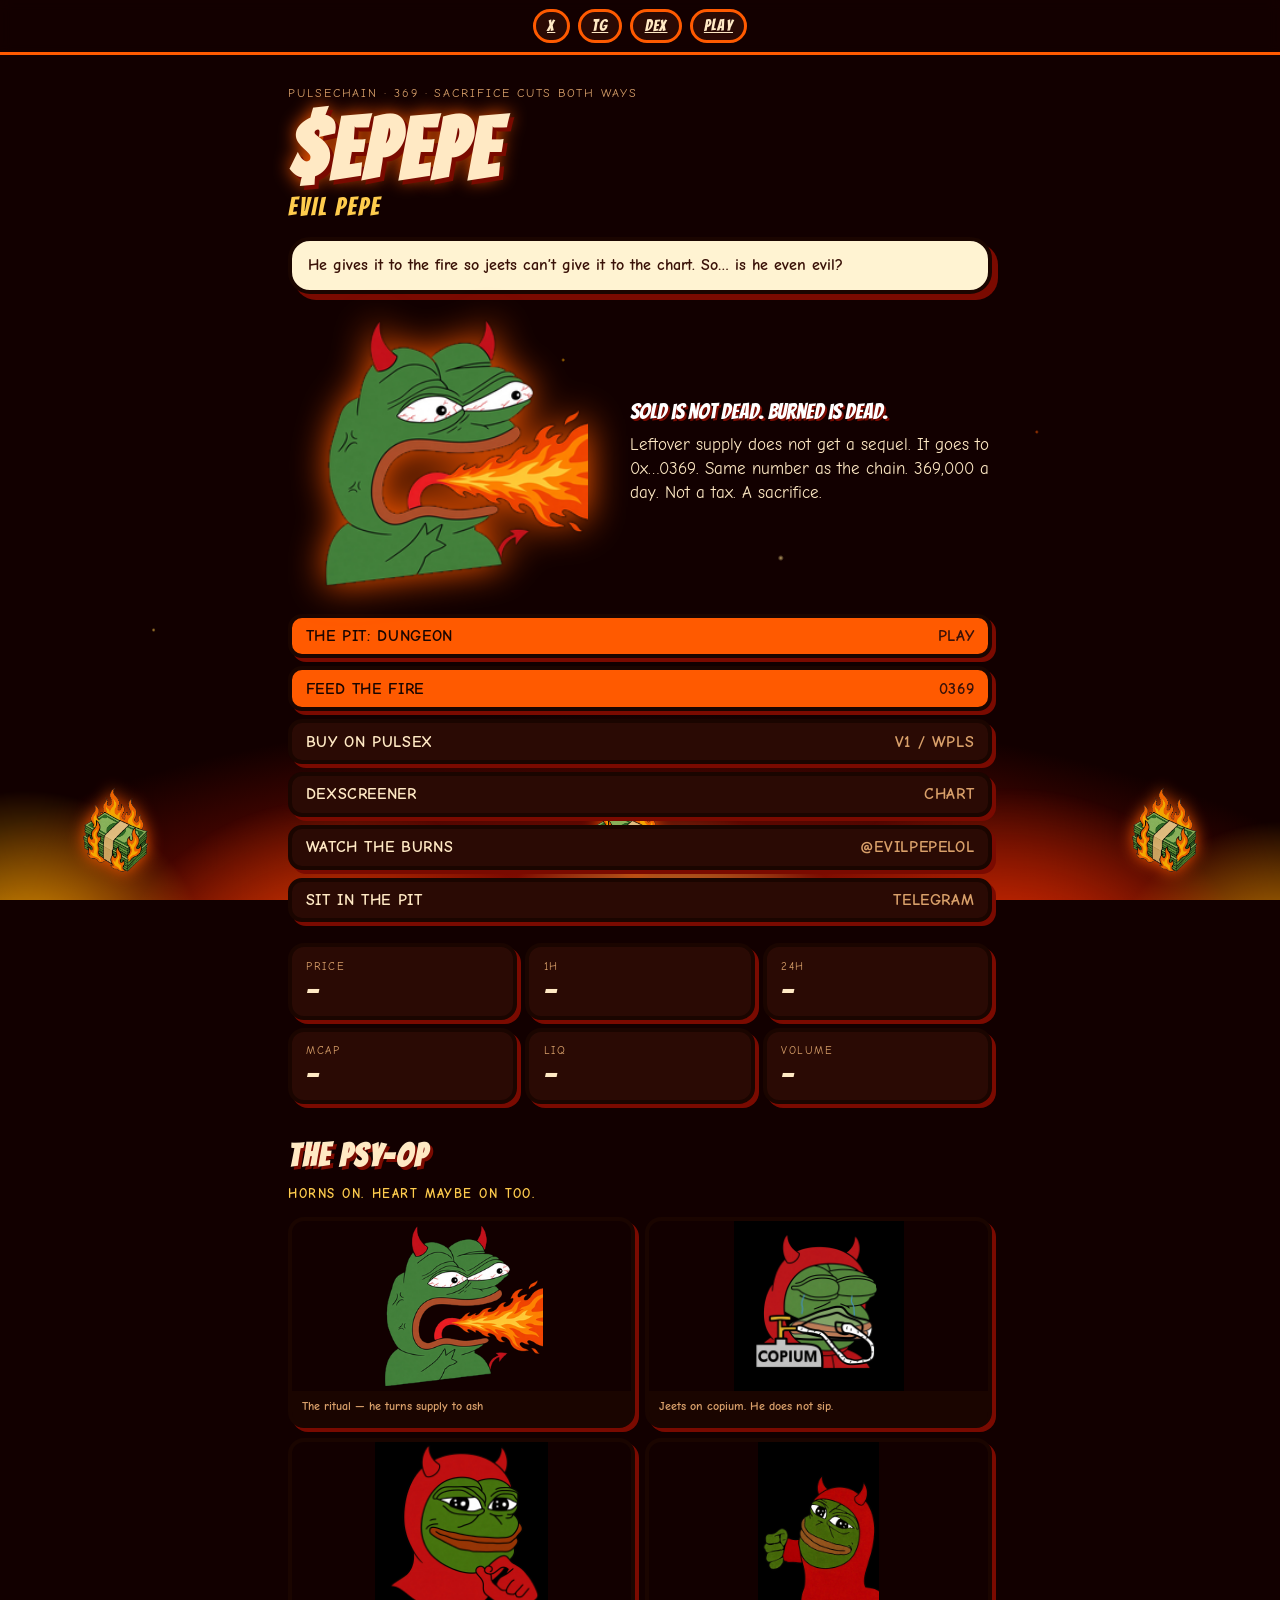
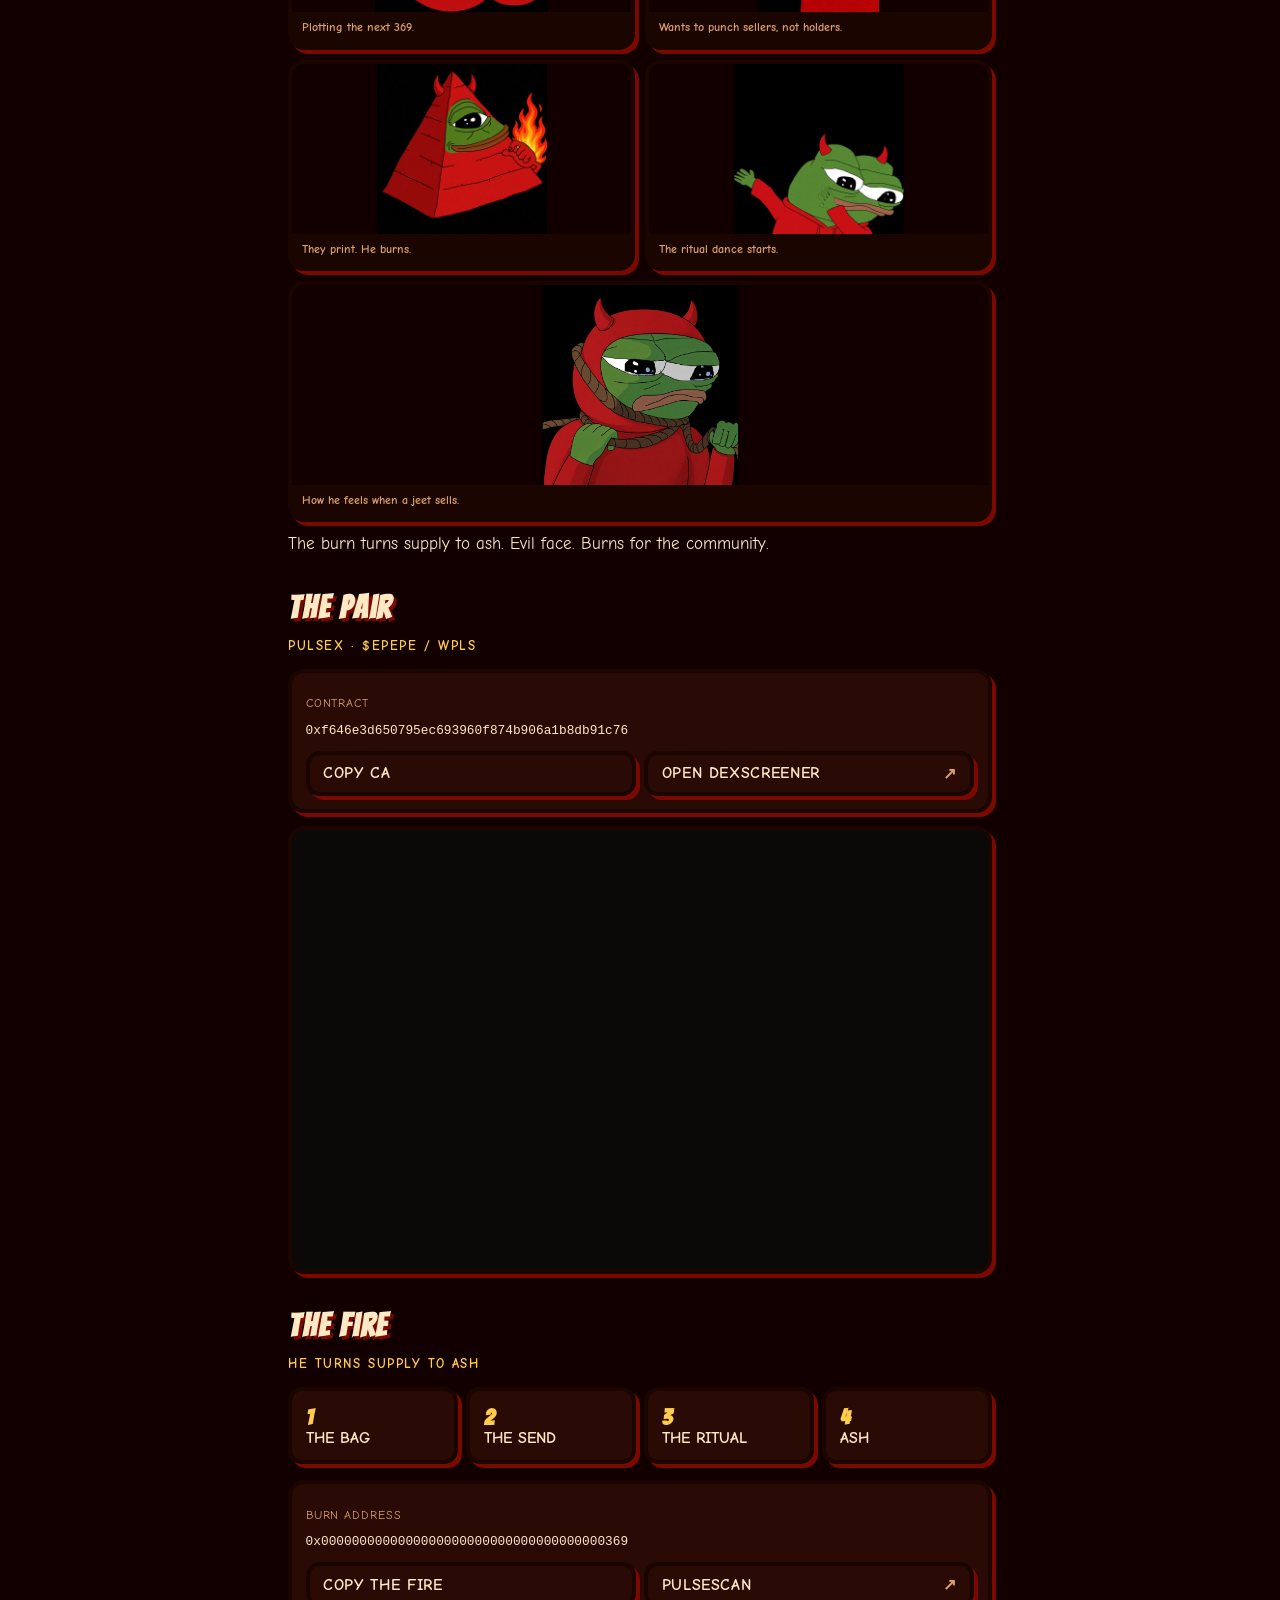
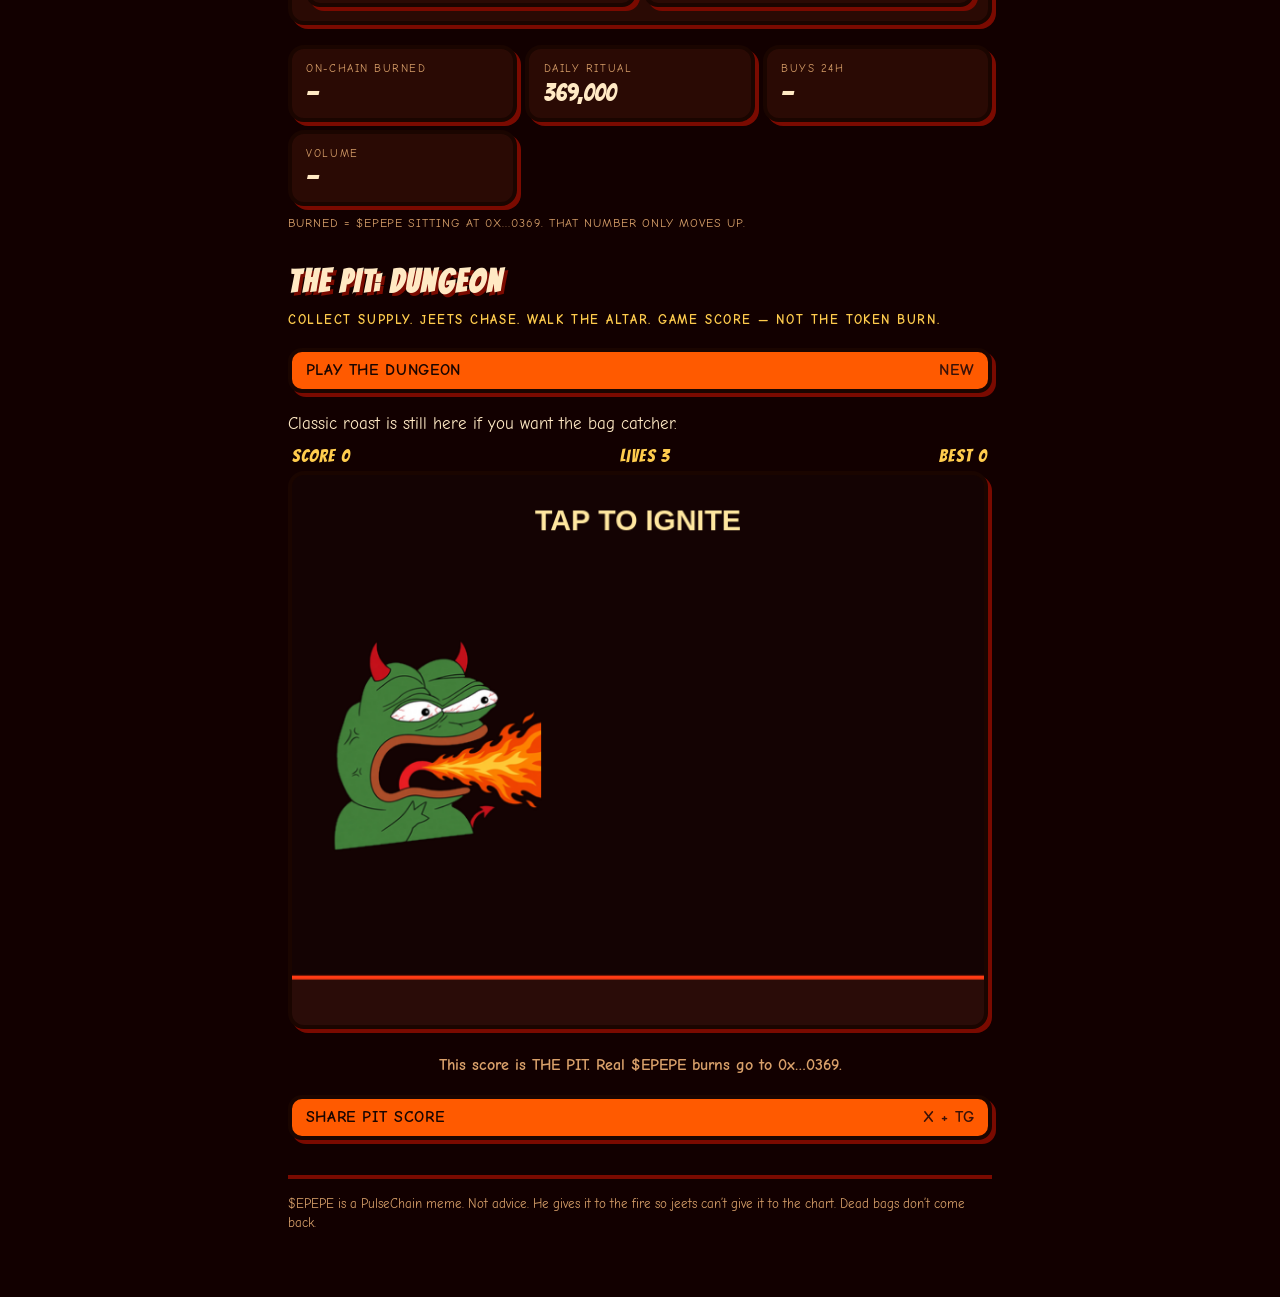
<file: index.html>
<!DOCTYPE html>
<html lang="en">
<head>
<meta charset="utf-8"/>
<meta name="viewport" content="width=device-width, initial-scale=1, viewport-fit=cover"/>
<title>$EPEPE — Dead bags don't come back</title>
<link rel="icon" href="pepe.png"/>
<meta name="theme-color" content="#1a0500"/>
<meta property="og:type" content="website"/>
<meta property="og:url" content="https://evilpepe.lol/?v=card"/>
<meta property="og:title" content="$EPEPE — Evil Pepe"/>
<meta property="og:description" content="He gives it to the fire so jeets can’t give it to the chart."/>
<meta property="og:image" content="https://evilpepe.lol/card.png"/>
<meta name="twitter:card" content="summary_large_image"/>
<meta name="twitter:site" content="@evilpepelol"/>
<meta name="twitter:title" content="$EPEPE — Evil Pepe"/>
<meta name="twitter:description" content="He gives it to the fire so jeets can’t give it to the chart."/>
<meta name="twitter:image" content="https://evilpepe.lol/card.png"/>
<link rel="preconnect" href="https://fonts.googleapis.com"/>
<link rel="preconnect" href="https://fonts.gstatic.com" crossorigin/>
<link href="https://fonts.googleapis.com/css2?family=Bangers&family=Comic+Neue:wght@400;700&display=swap" rel="stylesheet"/>
<link rel="stylesheet" href="app.css"/>
</head>
<body>
<div class="hell" aria-hidden="true">
  <div class="flames"></div>
  <div class="embers"></div>
  <div class="piles">
    <div class="pile p1"></div>
    <div class="pile p2"></div>
    <div class="pile p3"></div>
  </div>
</div>
<header class="top">
  <a href="https://x.com/evilpepelol" target="_blank" rel="noreferrer">X</a>
  <a href="https://t.me/evilpepelol" target="_blank" rel="noreferrer">TG</a>
  <a href="https://dexscreener.com/pulsechain/0x5627b7ea910e292b565f7f31824bc9018c1a804d" target="_blank" rel="noreferrer">DEX</a>
  <a href="dungeon.html">PLAY</a>
</header>
<main class="page">
  <p class="kicker">PulseChain · 369 · sacrifice cuts both ways</p>
  <h1>$EPEPE</h1>
  <p class="sub">EVIL PEPE</p>
  <p class="bubble">He gives it to the fire so jeets can’t give it to the chart. So… is he even evil?</p>
  <div class="hero">
    <img class="pepe" src="pepe.png" alt="Evil Pepe breathing fire"/>
    <div class="hero-copy">
      <p class="rule">Sold is not dead. Burned is dead.</p>
      <p class="lead">Leftover supply does not get a sequel. It goes to 0x…0369. Same number as the chain. 369,000 a day. Not a tax. A sacrifice.</p>
    </div>
  </div>
  <div class="rows">
    <a class="row hotrow" href="dungeon.html"><span>THE PIT: Dungeon</span><span class="hot">PLAY</span></a>
    <a class="row hotrow" href="#fire"><span>Feed the fire</span><span class="hot">0369</span></a>
    <a class="row" href="https://pulsex.exchange/#/swap?outputCurrency=0xf646e3d650795ec693960f874b906a1b8db91c76" target="_blank" rel="noreferrer"><span>Buy on PulseX</span><span>V1 / WPLS</span></a>
    <a class="row" href="https://dexscreener.com/pulsechain/0x5627b7ea910e292b565f7f31824bc9018c1a804d" target="_blank" rel="noreferrer"><span>DexScreener</span><span>Chart</span></a>
    <a class="row" href="https://x.com/evilpepelol" target="_blank" rel="noreferrer"><span>Watch the burns</span><span>@evilpepelol</span></a>
    <a class="row" href="https://t.me/evilpepelol" target="_blank" rel="noreferrer"><span>Sit in the pit</span><span>Telegram</span></a>
  </div>
  <div class="stats">
    <div class="stat"><dt>Price</dt><dd id="price">—</dd></div>
    <div class="stat"><dt>1h</dt><dd id="chg1h">—</dd></div>
    <div class="stat"><dt>24h</dt><dd id="chg">—</dd></div>
    <div class="stat"><dt>Mcap</dt><dd id="mcap">—</dd></div>
    <div class="stat"><dt>Liq</dt><dd id="liq">—</dd></div>
    <div class="stat"><dt>Volume</dt><dd id="volTop">—</dd></div>
  </div>
  <h2>The psy-op</h2>
  <p class="mark">Horns on. Heart maybe on too.</p>
  <div class="gallery">
    <figure class="card"><img src="pepe.png" alt="The ritual"/><figcaption>The ritual — he turns supply to ash</figcaption></figure>
    <figure class="card"><img src="img/Grok%20Image%202026-09-05%20at%209.54.15%20PM%202.png" alt="Copium"/><figcaption>Jeets on copium. He does not sip.</figcaption></figure>
    <figure class="card"><img src="img/Slmlo.jpg" alt="Think"/><figcaption>Plotting the next 369.</figcaption></figure>
    <figure class="card"><img src="img/ESV93.jpg" alt="Punch"/><figcaption>Wants to punch sellers, not holders.</figcaption></figure>
    <figure class="card"><img src="img/pyramid.jpg" alt="Pyramid"/><figcaption>They print. He burns.</figcaption></figure>
    <figure class="card"><img src="img/vaVeP.jpg" alt="Ritual dance"/><figcaption>The ritual dance starts.</figcaption></figure>
    <figure class="card wide"><img src="img/3c92j.jpg" alt="Held for the fire"/><figcaption>How he feels when a jeet sells.</figcaption></figure>
  </div>
  <p class="lead">The burn turns supply to ash. Evil face. Burns for the community.</p>
  <h2>The pair</h2>
  <p class="mark">PulseX · $EPEPE / WPLS</p>
  <div class="frame">
    <p class="note">Contract</p>
    <p class="mono" id="ca">0xf646e3d650795ec693960f874b906a1b8db91c76</p>
    <div class="actions">
      <button class="row" type="button" id="copyca"><span>Copy CA</span><span></span></button>
      <a class="row" href="https://dexscreener.com/pulsechain/0x5627b7ea910e292b565f7f31824bc9018c1a804d" target="_blank" rel="noreferrer"><span>Open DexScreener</span><span>↗</span></a>
    </div>
  </div>
  <div class="chart-frame">
    <iframe title="DexScreener $EPEPE" src="https://dexscreener.com/pulsechain/0x5627b7ea910e292b565f7f31824bc9018c1a804d?embed=1&loadChartSettings=0&trades=0&tabs=0&info=0&chartLeftToolbar=0&chartDefaultOnMobile=1&chartTheme=dark&theme=dark&chartStyle=1&chartType=usd&interval=15"></iframe>
  </div>
  <h2 id="fire">The fire</h2>
  <p class="mark">He turns supply to ash</p>
  <ol class="steps">
    <li><b>1</b> The bag</li>
    <li><b>2</b> The send</li>
    <li><b>3</b> The ritual</li>
    <li><b>4</b> Ash</li>
  </ol>
  <div class="frame">
    <p class="note">Burn address</p>
    <p class="mono">0x0000000000000000000000000000000000000369</p>
    <div class="actions">
      <button class="row" type="button" id="copyburn"><span>Copy the fire</span><span></span></button>
      <a class="row" href="https://scan.pulsechain.com/address/0x0000000000000000000000000000000000000369" target="_blank" rel="noreferrer"><span>PulseScan</span><span>↗</span></a>
    </div>
  </div>
  <div class="stats">
    <div class="stat"><dt>On-chain burned</dt><dd id="burned">—</dd></div>
    <div class="stat"><dt>Daily ritual</dt><dd>369,000</dd></div>
    <div class="stat"><dt>Buys 24h</dt><dd id="buys">—</dd></div>
    <div class="stat"><dt>Volume</dt><dd id="vol">—</dd></div>
  </div>
  <p class="note">Burned = $EPEPE sitting at 0x…0369. That number only moves up.</p>
  <h2 id="gamebox">THE PIT: DUNGEON</h2>
  <p class="mark">Collect supply. Jeets chase. Walk the altar. Game score — not the token burn.</p>
  <div class="rows">
    <a class="row hotrow" href="dungeon.html"><span>Play the dungeon</span><span class="hot">NEW</span></a>
  </div>
  <p class="lead" style="margin-top:1.2rem">Classic roast is still here if you want the bag catcher.</p>
  <div class="hud">
    <span>Score <span id="score">0</span></span>
    <span>Lives <span id="lives">3</span></span>
    <span>Best <span id="best">0</span></span>
  </div>
  <canvas id="game" width="430" height="640"></canvas>
  <p class="hint">This score is THE PIT. Real $EPEPE burns go to 0x…0369.</p>
  <div class="rows" style="margin-top:.6rem">
    <button class="row hotrow" id="share" type="button"><span>Share PIT score</span><span>X + TG</span></button>
  </div>
  <footer class="foot">$EPEPE is a PulseChain meme. Not advice. He gives it to the fire so jeets can’t give it to the chart. Dead bags don’t come back.</footer>
</main>
<script src="app.js"></script>
<script src="share-fix.js"></script>
</body>
</html>
</file>
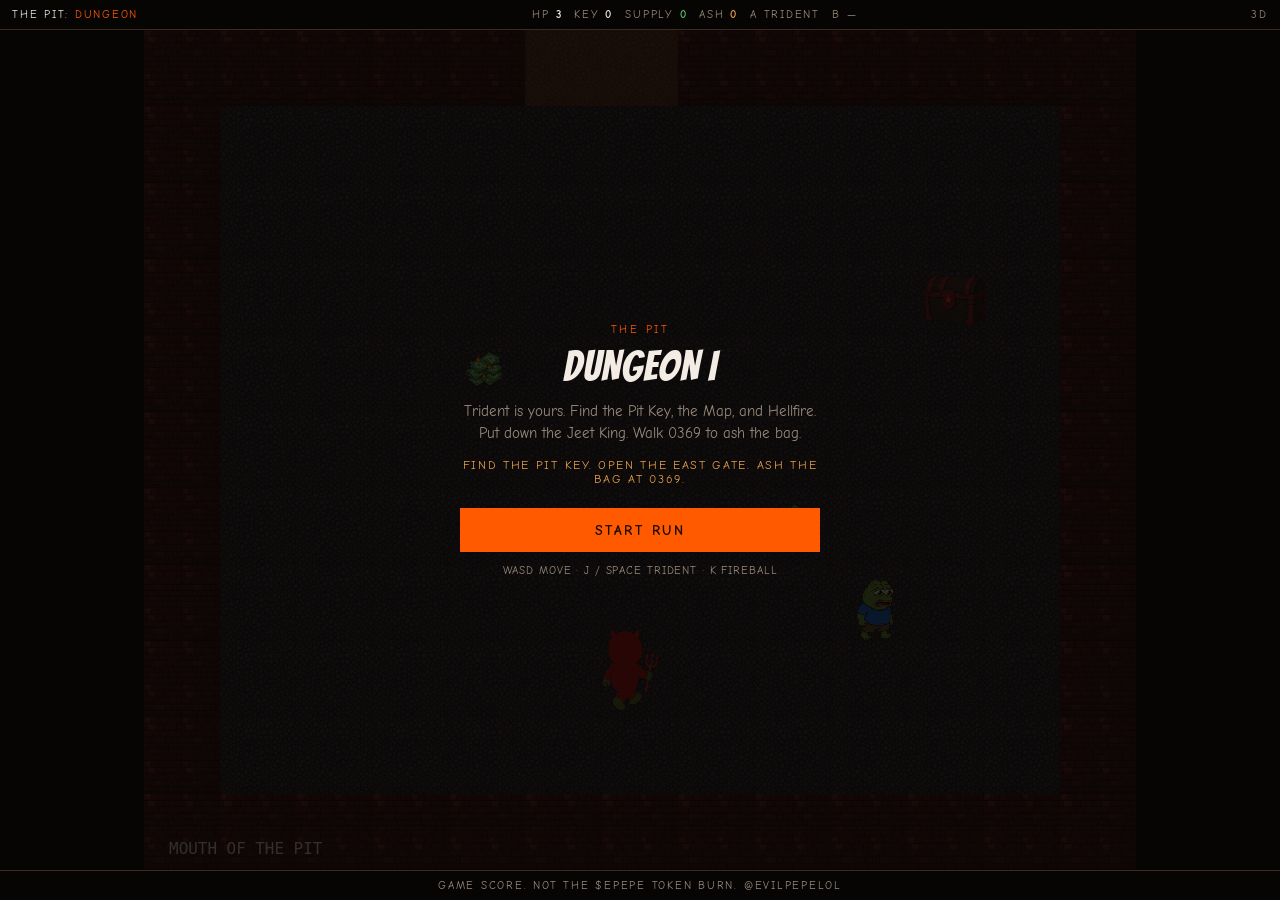
<file: dungeon.html>
<!DOCTYPE html>
<html lang="en">
<head>
<meta charset="utf-8"/>
<meta name="viewport" content="width=device-width, initial-scale=1, viewport-fit=cover, user-scalable=no"/>
<title>THE PIT: DUNGEON — $EPEPE</title>
<link rel="icon" href="pepe.png"/>
<meta name="theme-color" content="#070504"/>
<meta property="og:type" content="website"/>
<meta property="og:url" content="https://evilpepe.lol/dungeon.html"/>
<meta property="og:title" content="THE PIT: DUNGEON — $EPEPE"/>
<meta property="og:description" content="Collect supply. Jeets chase harder the more you hold. Walk the altar to ash it. Game score — not the token burn."/>
<meta property="og:image" content="https://evilpepe.lol/card.png"/>
<meta name="twitter:card" content="summary_large_image"/>
<meta name="twitter:site" content="@evilpepelol"/>
<meta name="twitter:title" content="THE PIT: DUNGEON — $EPEPE"/>
<meta name="twitter:description" content="Collect supply. Walk the altar. Game score — not the token burn."/>
<meta name="twitter:image" content="https://evilpepe.lol/card.png"/>
<link rel="preconnect" href="https://fonts.googleapis.com"/>
<link rel="preconnect" href="https://fonts.gstatic.com" crossorigin/>
<link href="https://fonts.googleapis.com/css2?family=Bangers&family=Comic+Neue:wght@700&display=swap" rel="stylesheet"/>
<style>
  :root { --bg:#070504; --fg:#f3ece4; --muted:#9a8b7c; --fire:#ff5a00; --ember:#e8a04a; --acid:#5cbf6a; --blood:#c43a2a; --border:#3a2a20; --surface:#110c09; }
  * { box-sizing: border-box; -webkit-tap-highlight-color: transparent; }
  html, body { margin:0; height:100%; background:var(--bg); color:var(--fg); font-family:"Comic Neue", system-ui, sans-serif; overflow:hidden; }
  .wrap { display:flex; flex-direction:column; height:100dvh; min-height:100dvh; }
  header, footer { display:flex; align-items:center; justify-content:space-between; gap:10px; padding:8px 12px; border-color:var(--border); font-size:11px; letter-spacing:.16em; text-transform:uppercase; }
  header { border-bottom:1px solid var(--border); }
  footer { border-top:1px solid var(--border); color:var(--muted); justify-content:center; text-align:center; }
  header a { color:var(--muted); text-decoration:none; }
  header a:hover { color:var(--fg); }
  .hud { display:flex; gap:12px; color:var(--muted); }
  .hud b { color:var(--fg); font-weight:700; }
  .hud .ash b { color:var(--ember); }
  .hud .sup b { color:var(--acid); }
  .stage { position:relative; flex:1; min-height:0; background:#070504; }
  canvas { display:block; width:100%; height:100%; touch-action:none; }
  .overlay { position:absolute; inset:0; display:flex; align-items:center; justify-content:center; background:rgba(7,5,4,.82); padding:24px; text-align:center; }
  .overlay[hidden] { display:none; }
  .card { max-width:360px; }
  .kicker { font-size:11px; letter-spacing:.22em; text-transform:uppercase; color:var(--fire); margin:0; }
  h1 { font-family:Bangers, Impact, sans-serif; font-size:42px; letter-spacing:.02em; margin:8px 0 0; font-weight:400; }
  .blurb { color:var(--muted); font-size:15px; line-height:1.45; margin:12px 0 0; }
  .mod { margin:14px 0 0; font-size:12px; letter-spacing:.14em; text-transform:uppercase; color:var(--ember); }
  .seed { margin:4px 0 0; font-size:10px; letter-spacing:.16em; text-transform:uppercase; color:var(--muted); }
  button.start { margin-top:18px; width:100%; min-height:44px; border:1px solid var(--fire); background:var(--fire); color:#1a0a00; font-family:inherit; font-weight:700; letter-spacing:.18em; text-transform:uppercase; font-size:14px; cursor:pointer; }
  .keys { margin:12px 0 0; font-size:11px; color:var(--muted); letter-spacing:.08em; text-transform:uppercase; }
  .pads { pointer-events:none; position:absolute; inset:auto 12px 12px; display:none; align-items:flex-end; justify-content:space-between; }
  .pads.on { display:flex; }
  .stick { pointer-events:auto; width:120px; height:120px; border-radius:50%; border:1px solid var(--border); background:rgba(17,12,9,.8); position:relative; }
  .knob { position:absolute; width:44px; height:44px; border-radius:50%; background:var(--fire); left:50%; top:50%; transform:translate(-50%,-50%); opacity:.85; }
  .acts { pointer-events:auto; display:flex; gap:12px; }
  .acts button { width:64px; height:64px; border-radius:50%; border:1px solid var(--border); font:700 10px/1 "Comic Neue", sans-serif; letter-spacing:.14em; text-transform:uppercase; color:var(--fg); cursor:pointer; }
  .acts .poke { background:var(--blood); }
  .acts .fire { background:var(--fire); color:#1a0a00; border-color:var(--fire); }
  @media (max-width:800px) { .pads.on { display:flex; } }
</style>
</head>
<body>
<div class="wrap">
  <header>
    <div>THE PIT: <span style="color:var(--fire)">DUNGEON</span></div>
    <div class="hud">
      <span>HP <b id="hp">3</b></span>
      <span>KEY <b id="keyn">0</b></span>
      <span class="sup">SUPPLY <b id="held">0</b></span>
      <span class="ash">ASH <b id="ash">0</b></span>
      <span>A TRIDENT</span>
      <span id="slotb">B —</span>
    </div>
    <a href="./pit.html">3D</a>
  </header>
  <div class="stage" id="stage">
    <canvas id="c"></canvas>
    <div class="overlay" id="overlay">
      <div class="card">
        <p class="kicker">the pit</p>
        <h1 id="title">DUNGEON I</h1>
        <p class="blurb" id="blurb">Trident is yours. Find the Pit Key, the Map, and Hellfire. Put down the Jeet King. Walk 0369 to ash the bag.</p>
        <p class="mod" id="mod"></p>
        <p class="seed" id="seed"></p>
        <button class="start" id="start" type="button">Start run</button>
        <p class="keys">WASD move · J / Space trident · K fireball</p>
      </div>
    </div>
    <div class="pads" id="pads">
      <div class="stick" id="stick"><div class="knob" id="knob"></div></div>
      <div class="acts">
        <button class="poke" id="poke" type="button">Poke</button>
        <button class="fire" id="fire" type="button">Fire</button>
      </div>
    </div>
  </div>
  <footer>Game score. Not the $EPEPE token burn. @evilpepelol</footer>
</div>
<script>
(function () {
  const TILE = 48, COLS = 13, ROWS = 11, WORLD_W = COLS * TILE, WORLD_H = ROWS * TILE, STEP = 1 / 60;
  const STEP_PX = 3;
  const ASH_KEY = "epepe_dungeon_ash_v1";
  const MOVE = new Set(["KeyW","KeyA","KeyS","KeyD","ArrowUp","ArrowDown","ArrowLeft","ArrowRight","Space","KeyJ","KeyK","KeyF","Enter"]);
  const MODS = [
    { id: "heat", label: "Jeets smell the bag. They run hotter." },
    { id: "greedy", label: "Chests pay double. Heat starts higher." },
    { id: "thin", label: "One heart. Supply is worth 2×." },
    { id: "magnet", label: "Bags slide toward you." },
    { id: "calm", label: "Jeets are slow. You burn less per hit." },
  ];

  const canvas = document.getElementById("c");
  const ctx = canvas.getContext("2d");
  const overlay = document.getElementById("overlay");
  const pads = document.getElementById("pads");
  const stickEl = document.getElementById("stick");
  const knob = document.getElementById("knob");
  function loadImg(src) {
    const img = new Image();
    img.src = src;
    return img;
  }
  const sheets = {
    idle: loadImg("game/player-idle.png?v=15"),
    walk: loadImg("game/player-walk.png?v=15"),
    attack: loadImg("game/player-attack.png?v=15"),
    shoot: loadImg("game/player-shoot.png?v=15"),
    jeetB: loadImg("game/jeet-blue.png?v=4"),
    jeetS: loadImg("game/jeet-suit.png?v=4"),
    fire: loadImg("game/fireball.png?v=4"),
    coin: loadImg("game/coin.png?v=4"),
    chest: loadImg("game/chest.png?v=4"),
    altar: loadImg("game/altar.png?v=4"),
    floor: loadImg("game/floor.png"),
    wall: loadImg("game/wall.png"),
    key: loadImg("game/item-key.png"),
    heart: loadImg("game/item-heart.png"),
    hellfire: loadImg("game/item-hellfire.png"),
    map: loadImg("game/item-map.png"),
  };

  function todaySeed() {
    const d = new Date();
    return d.getFullYear() * 10000 + (d.getMonth() + 1) * 100 + d.getDate();
  }
  function mulberry(seed) {
    let s = seed >>> 0;
    return function () {
      s = (s + 0x6d2b79f5) >>> 0;
      let t = Math.imul(s ^ (s >>> 15), 1 | s);
      t = (t + Math.imul(t ^ (t >>> 7), 61 | t)) ^ t;
      return ((t ^ (t >>> 14)) >>> 0) / 4294967296;
    };
  }
  function emptyMap() {
    const m = [];
    for (let y = 0; y < ROWS; y++) {
      m[y] = [];
      for (let x = 0; x < COLS; x++) m[y][x] = (x === 0 || y === 0 || x === COLS - 1 || y === ROWS - 1) ? 1 : 0;
    }
    return m;
  }
  function carveDoor(m, side) {
    const mx = Math.floor(COLS / 2), my = Math.floor(ROWS / 2);
    if (side === "left") { m[my][0] = 3; m[my - 1][0] = 3; }
    if (side === "right") { m[my][COLS - 1] = 3; m[my - 1][COLS - 1] = 3; }
    if (side === "up") { m[0][mx] = 3; m[0][mx - 1] = 3; }
    if (side === "down") { m[ROWS - 1][mx] = 3; m[ROWS - 1][mx - 1] = 3; }
  }
  function carveLocked(m, side) {
    carveDoor(m, side);
    const mx = Math.floor(COLS / 2), my = Math.floor(ROWS / 2);
    if (side === "left") { m[my][0] = 4; m[my - 1][0] = 4; }
    if (side === "right") { m[my][COLS - 1] = 4; m[my - 1][COLS - 1] = 4; }
  }
  function addCells(m, cells, t) {
    cells.forEach(([y, x]) => { if (y > 0 && y < ROWS - 1 && x > 0 && x < COLS - 1) m[y][x] = t; });
  }
  function foe(kind, tx, ty) {
    const boss = kind === "boss";
    const hp = boss ? 8 : kind === "suit" ? 3 : 2;
    return { x: tx * TILE + (boss ? 4 : 8), y: ty * TILE + (boss ? 2 : 6), w: boss ? 52 : 34, h: boss ? 56 : 38, vx: 0, vy: 0, facing: "down", hp, maxHp: hp, kind, hurt: 0 };
  }
  function loot(kind, tx, ty, v) {
    return { x: tx * TILE + 10, y: ty * TILE + 10, v: v || 0, kind };
  }
  function buildDungeon() {
    const enter = emptyMap(), hall = emptyMap(), hub = emptyMap(), keyR = emptyMap();
    const mapR = emptyMap(), gate = emptyMap(), boss = emptyMap(), sanctum = emptyMap();
    carveDoor(enter, "up");
    carveDoor(hall, "down"); carveDoor(hall, "up");
    carveDoor(hub, "down"); carveDoor(hub, "up"); carveDoor(hub, "left"); carveLocked(hub, "right");
    carveDoor(keyR, "right");
    carveDoor(mapR, "down");
    carveLocked(gate, "left"); carveDoor(gate, "right");
    carveDoor(boss, "left"); carveDoor(boss, "up");
    carveDoor(sanctum, "down");
    addCells(hall, [[3,3],[3,9],[7,3],[7,9]], 2);
    addCells(hub, [[3,3],[3,9],[7,3],[7,9]], 1);
    addCells(keyR, [[4,4],[6,4]], 2);
    addCells(gate, [[2,6],[8,6],[4,3],[6,9]], 1);
    addCells(boss, [[2,2],[2,10],[8,2],[8,10]], 2);
    return {
      enter: { id: "enter", name: "Mouth of the Pit", gx: 1, gy: 0, map: enter, coins: [loot("coin",4,4,40), loot("coin",8,6,40), loot("chest",10,3,80)], jeets: [foe("blue",9,7)], links: { up: "hall" } },
      hall: { id: "hall", name: "Jeet Hall", gx: 1, gy: 1, map: hall, coins: [loot("coin",6,5,60)], jeets: [foe("blue",3,4), foe("suit",9,6)], links: { down: "enter", up: "hub" } },
      hub: { id: "hub", name: "Cross of Horns", gx: 1, gy: 2, map: hub, coins: [loot("coin",6,5,50)], jeets: [foe("blue",6,3)], links: { down: "hall", up: "maps", left: "keys", right: "gate" }, locked: { right: true } },
      keys: { id: "keys", name: "Key Chamber", gx: 0, gy: 2, map: keyR, coins: [loot("key",4,5), loot("coin",8,3,70)], jeets: [foe("suit",7,7), foe("blue",3,3)], links: { right: "hub" } },
      maps: { id: "maps", name: "Cartographer's Niche", gx: 1, gy: 3, map: mapR, coins: [loot("map",4,4), loot("hellfire",8,4), loot("heart",6,7)], jeets: [foe("blue",10,6)], links: { down: "hub" } },
      gate: { id: "gate", name: "Sealed Walk", gx: 2, gy: 2, map: gate, coins: [loot("coin",6,8,90)], jeets: [foe("suit",6,4)], links: { left: "hub", right: "boss" }, locked: { left: true } },
      boss: { id: "boss", name: "Throne of the Jeet King", gx: 3, gy: 2, map: boss, coins: [], jeets: [foe("boss",6,4)], links: { left: "gate", up: "sanctum" } },
      sanctum: { id: "sanctum", name: "Altar 0369", gx: 3, gy: 3, map: sanctum, coins: [loot("heart",3,5), loot("chest",9,5,200)], jeets: [], altar: true, links: { down: "boss" } },
    };
  }
  function aabb(a, b) {
    return a.x < b.x + b.w && a.x + a.w > b.x && a.y < b.y + b.h && a.y + a.h > b.y;
  }

  let phase = "ready";
  let rooms = buildDungeon();
  let roomId = "enter";
  let room = rooms[roomId];
  const visited = new Set(["enter"]);
  const player = { x: 6 * TILE, y: 8 * TILE, w: 28, h: 34, vx: 0, vy: 0, facing: "up", hurt: 0 };
  let shots = [], sparks = [];
  let held = 0, lives = 3, ash = 0, lastBurn = 0;
  let invuln = 0, pokeT = 0, shootT = 0, shake = 0, hitstop = 0, frame = 0;
  let invKeys = 0, invFire = false, invMap = false;
  let toastMsg = "", toastT = 0;
  let magnet = false, heatMul = 1, valueMul = 1, modId = "heat";
  const keys = new Set();
  const stick = { x: 0, y: 0 };
  let lastCardinal = "up";
  let walkAcc = 0, lastFacing = "up", dustCool = 0;
  let aimX = 0, aimY = -1;
  let last = performance.now(), acc = 0, raf = 0, running = true;
  let pointerId = null;

  try { ash = Number(localStorage.getItem(ASH_KEY) || 0); } catch (e) {}

  function note(msg) { toastMsg = msg; toastT = 120; }

  function hud() {
    document.getElementById("hp").textContent = lives;
    document.getElementById("held").textContent = held;
    document.getElementById("ash").textContent = ash;
    document.getElementById("keyn").textContent = invKeys;
    document.getElementById("slotb").textContent = invFire ? "B HELLFIRE" : "B —";
    document.getElementById("slotb").style.color = invFire ? "var(--fire)" : "var(--muted)";
  }
  hud();
  document.getElementById("mod").textContent = "Find the Pit Key. Open the east gate. Ash the bag at 0369.";
  document.getElementById("seed").textContent = "";

  function resetRun() {
    rooms = buildDungeon();
    roomId = "enter";
    room = rooms[roomId];
    visited.clear(); visited.add("enter");
    player.x = 6 * TILE; player.y = 8 * TILE; player.hurt = 0; player.facing = "up";
    lastCardinal = "up"; lastFacing = "up"; walkAcc = 0;
    shots = []; sparks = []; held = 0; lives = 3; invuln = pokeT = shootT = 0;
    invKeys = 0; invFire = false; invMap = false;
    magnet = false; heatMul = 1; valueMul = 1;
    note("The Pit opens. North.");
    hud();
  }
  function showOverlay() {
    const title = document.getElementById("title");
    const blurb = document.getElementById("blurb");
    const start = document.getElementById("start");
    overlay.hidden = false;
    pads.classList.remove("on");
    if (phase === "ready") {
      title.textContent = "DUNGEON I";
      blurb.textContent = "Trident is yours. Find the Pit Key, the Map, and Hellfire. Put down the Jeet King. Walk 0369 to ash the bag.";
      start.textContent = "Start run";
    } else if (phase === "dead") {
      title.textContent = "THE PIT TOOK YOU";
      blurb.textContent = "Hearts empty. The rooms reset. Keys and orbs wait again.";
      start.textContent = "Again";
    } else if (phase === "burned") {
      title.textContent = "ASHED " + lastBurn;
      blurb.textContent = "The altar took the run. Ash banks. The dungeon does not.";
      start.textContent = "Again";
    }
  }
  function startPlay() {
    if (phase === "play") return;
    resetRun();
    phase = "play";
    overlay.hidden = true;
    if (window.matchMedia("(max-width: 800px)").matches || "ontouchstart" in window) pads.classList.add("on");
  }

  function size() {
    const parent = canvas.parentElement;
    const cssW = parent.clientWidth || 390;
    const cssH = parent.clientHeight || 640;
    const dpr = Math.min(2, window.devicePixelRatio || 1);
    canvas.style.width = cssW + "px";
    canvas.style.height = cssH + "px";
    canvas.width = Math.floor(cssW * dpr);
    canvas.height = Math.floor(cssH * dpr);
    ctx.setTransform(dpr, 0, 0, dpr, 0, 0);
  }
  size();
  new ResizeObserver(size).observe(canvas.parentElement);

  function blocked(nx, ny, w, h) {
    const pts = [[nx + 4, ny + 8], [nx + w - 4, ny + 8], [nx + 4, ny + h - 2], [nx + w - 4, ny + h - 2]];
    return pts.some(([px, py]) => {
      const tx = Math.floor(px / TILE), ty = Math.floor(py / TILE);
      if (ty < 0 || tx < 0 || ty >= ROWS || tx >= COLS) return true;
      const t = room.map[ty][tx];
      return t === 1 || t === 2;
    });
  }
  function doorSide() {
    const cx = player.x + player.w / 2, cy = player.y + player.h / 2;
    const tx = Math.floor(cx / TILE), ty = Math.floor(cy / TILE);
    if (ty < 0 || tx < 0 || ty >= ROWS || tx >= COLS) return null;
    if (room.map[ty][tx] !== 3 && room.map[ty][tx] !== 4) return null;
    if (tx <= 0) return "left";
    if (tx >= COLS - 1) return "right";
    if (ty <= 0) return "up";
    if (ty >= ROWS - 1) return "down";
    return null;
  }
  function unlockDoors(a, b, dir) {
    const flip = { left: "right", right: "left", up: "down", down: "up" };
    if (a.locked) a.locked[dir] = false;
    if (b.locked) b.locked[flip[dir]] = false;
    [a.map, b.map].forEach((m) => {
      for (let y = 0; y < ROWS; y++) for (let x = 0; x < COLS; x++) if (m[y][x] === 4) m[y][x] = 3;
    });
  }
  function enter(dir) {
    const next = room.links[dir];
    if (!next) return;
    const dest = rooms[next];
    const back = { left: "right", right: "left", up: "down", down: "up" }[dir];
    if ((room.locked && room.locked[dir]) || (dest.locked && dest.locked[back])) {
      if (invKeys <= 0) {
        note("Locked. Need a Pit Key.");
        if (dir === "right") player.x -= 8;
        if (dir === "left") player.x += 8;
        if (dir === "down") player.y -= 8;
        if (dir === "up") player.y += 8;
        return;
      }
      invKeys -= 1;
      unlockDoors(room, dest, dir);
      note("The gate takes the key.");
      hud();
    }
    if (next === "sanctum" && rooms.boss.jeets.some((j) => j.kind === "boss")) {
      note("The Jeet King still stands.");
      player.y += 8;
      return;
    }
    roomId = next;
    room = rooms[roomId];
    visited.add(roomId);
    if (dir === "right") player.x = TILE + 4;
    if (dir === "left") player.x = (COLS - 2) * TILE - player.w;
    if (dir === "down") player.y = TILE + 4;
    if (dir === "up") player.y = (ROWS - 2) * TILE - player.h;
  }
  function burst(x, y, c) {
    for (let i = 0; i < 8; i++) {
      const a = (i / 8) * Math.PI * 2;
      sparks.push({ x, y, vx: Math.cos(a) * 2.4, vy: Math.sin(a) * 2.4, life: 18, c });
    }
  }
  function vecFromFacing() {
    if (Math.abs(aimX) + Math.abs(aimY) > 0.2) {
      const l = Math.hypot(aimX, aimY) || 1;
      return { x: aimX / l, y: aimY / l };
    }
    if (player.facing === "left") return { x: -1, y: 0 };
    if (player.facing === "up") return { x: 0, y: -1 };
    if (player.facing === "down") return { x: 0, y: 1 };
    return { x: 1, y: 0 };
  }
  function poke() {
    if (phase !== "play" || pokeT > 0) return;
    pokeT = 18;
  }
  function shoot() {
    if (phase !== "play" || shootT > 0) return;
    if (!invFire) { note("Hellfire is still sealed."); return; }
    shootT = 26;
    const d = vecFromFacing();
    shots.push({ x: player.x + player.w / 2, y: player.y + 12, vx: d.x * 7, vy: d.y * 7, life: 36 });
  }
  function hitPlayer() {
    if (invuln > 0) return;
    lives -= 1;
    invuln = 48;
    player.hurt = 14;
    shake = 10;
    hitstop = 4;
    held = Math.floor(held * (modId === "calm" ? 0.75 : 0.5));
    hud();
    if (lives <= 0) {
      phase = "dead";
      showOverlay();
    }
  }

  function step(dt) {
    if (phase !== "play") return;
    if (hitstop > 0) { hitstop--; return; }
    frame++;
    if (pokeT) pokeT--;
    if (shootT) shootT--;
    if (invuln) invuln--;
    if (player.hurt) player.hurt--;
    if (shake) shake--;
    if (toastT) toastT--;

    let mx = 0, my = 0;
    if (keys.has("KeyA") || keys.has("ArrowLeft")) mx -= 1;
    if (keys.has("KeyD") || keys.has("ArrowRight")) mx += 1;
    if (keys.has("KeyW") || keys.has("ArrowUp")) my -= 1;
    if (keys.has("KeyS") || keys.has("ArrowDown")) my += 1;
    mx += stick.x; my += stick.y;
    let desired = null;
    if (Math.abs(mx) >= 0.2 || Math.abs(my) >= 0.2) {
      if (Math.abs(mx) >= 0.2 && Math.abs(my) >= 0.2) {
        if (lastCardinal === "left" || lastCardinal === "right") desired = mx < 0 ? "left" : "right";
        else desired = my < 0 ? "up" : "down";
      } else if (Math.abs(mx) >= Math.abs(my)) desired = mx < 0 ? "left" : "right";
      else desired = my < 0 ? "up" : "down";
    }
    if (dustCool) dustCool--;
    player.vx = 0; player.vy = 0;
    if (desired) {
      if (desired !== lastFacing) walkAcc = 0;
      lastCardinal = desired;
      lastFacing = desired;
      player.facing = desired;
      const dx = desired === "left" ? -1 : desired === "right" ? 1 : 0;
      const dy = desired === "up" ? -1 : desired === "down" ? 1 : 0;
      const prevX = player.x, prevY = player.y;
      const nx = player.x + dx * STEP_PX, ny = player.y + dy * STEP_PX;
      if (!blocked(nx, player.y, player.w, player.h)) player.x = nx;
      if (!blocked(player.x, ny, player.w, player.h)) player.y = ny;
      const moved = Math.abs(player.x - prevX) + Math.abs(player.y - prevY);
      if (moved > 0) {
        walkAcc += moved;
        player.vx = dx * STEP_PX; player.vy = dy * STEP_PX;
        if ((Math.floor(walkAcc / 16) % 2) === 1 && dustCool <= 0) {
          sparks.push({ x: player.x + player.w / 2 + (Math.random() * 6 - 3), y: player.y + player.h - 2, vx: -dx * 0.4, vy: 0.4, life: 10, c: "#6b4a32" });
          dustCool = 9;
        }
      }
      aimX = dx; aimY = dy;
    } else {
      walkAcc = 0;
    }
    const side = doorSide();
    if (side) enter(side);

    if (pokeT > 8) {
      const d = vecFromFacing();
      const box = { x: player.x + player.w / 2 + d.x * 22 - 14, y: player.y + 10 + d.y * 18, w: 28, h: 24 };
      room.jeets = room.jeets.filter((j) => {
        if (!aabb(box, j) || j.hurt > 0) return true;
        j.hp -= 1; j.hurt = 10;
        burst(j.x + 16, j.y + 16, "#ff5a00");
        shake = 6; hitstop = 2;
        const kb = vecFromFacing();
        j.x += kb.x * 10; j.y += kb.y * 10;
        if (j.hp > 0) return true;
        held += Math.round((j.kind === "boss" ? 200 : 40) * valueMul);
        if (j.kind === "boss") {
          room.coins.push(loot("heart", 6, 5), loot("chest", 7, 6, 250));
          note("The Jeet King falls. North is open.");
        }
        hud();
        return false;
      });
    }

    shots.forEach((s) => { s.x += s.vx; s.y += s.vy; s.life--; });
    shots = shots.filter((s) => {
      if (s.life <= 0) return false;
      const box = { x: s.x - 8, y: s.y - 8, w: 16, h: 16 };
      let hit = false;
      room.jeets = room.jeets.filter((j) => {
        if (!aabb(box, j) || j.hurt > 0) return true;
        j.hp -= 1; j.hurt = 10; hit = true;
        burst(j.x + 16, j.y + 16, "#ff7a18");
        if (j.hp > 0) return true;
        held += Math.round((j.kind === "boss" ? 200 : 40) * valueMul);
        if (j.kind === "boss") {
          room.coins.push(loot("heart", 6, 5), loot("chest", 7, 6, 250));
          note("The Jeet King falls. North is open.");
        }
        hud();
        return false;
      });
      return !hit;
    });

    room.jeets.forEach((j) => { if (j.hurt) j.hurt--; });
    const heat = 1 + (held / 700) * heatMul;
    room.jeets.forEach((j, i) => {
      const dx = player.x - j.x, dy = player.y - j.y, l = Math.hypot(dx, dy) || 1;
      let sx = 0, sy = 0;
      room.jeets.forEach((o, k) => {
        if (k === i) return;
        const ox = j.x - o.x, oy = j.y - o.y, d = Math.hypot(ox, oy) || 1;
        if (d < 48) { sx += ox / d; sy += oy / d; }
      });
      const spdJ = (j.kind === "boss" ? 38 : 62) * heat * dt;
      j.vx = (dx / l) * spdJ + sx * 0.4;
      j.vy = (dy / l) * spdJ + sy * 0.4;
      const jx = j.x + j.vx, jy = j.y + j.vy;
      if (!blocked(jx, j.y, j.w, j.h)) j.x = jx;
      if (!blocked(j.x, jy, j.w, j.h)) j.y = jy;
      j.facing = dx < 0 ? "left" : "right";
      if (aabb(player, j)) hitPlayer();
    });

    room.coins = room.coins.filter((c) => {
      const box = { x: c.x, y: c.y, w: 28, h: 26 };
      if (!aabb(player, box)) return true;
      if (c.kind === "key") { invKeys += 1; note("Pit Key"); burst(c.x, c.y, "#e8c36a"); hud(); return false; }
      if (c.kind === "hellfire") { invFire = true; note("Hellfire Orb — K to throw"); burst(c.x, c.y, "#ff5a00"); hud(); return false; }
      if (c.kind === "map") { invMap = true; note("Map of the Pit"); burst(c.x, c.y, "#d4c4a8"); hud(); return false; }
      if (c.kind === "heart") { lives = Math.min(6, lives + 1); note("Heart"); burst(c.x, c.y, "#e11d2e"); hud(); return false; }
      held += Math.round((c.v || 40) * valueMul);
      burst(c.x, c.y, "#5cbf6a");
      if (c.kind === "chest" && lives < 6) lives += 1;
      hud();
      return false;
    });

    if (room.altar) {
      const altarBox = { x: 9 * TILE, y: 4 * TILE, w: 40, h: 48 };
      if (aabb(player, altarBox) && held > 0) {
        lastBurn = held;
        ash += held;
        try { localStorage.setItem(ASH_KEY, String(ash)); } catch (e) {}
        held = 0;
        hud();
        phase = "burned";
        burst(altarBox.x + 20, altarBox.y, "#ff5a00");
        showOverlay();
      }
    }

    sparks.forEach((s) => { s.x += s.vx; s.y += s.vy; s.life--; });
    sparks = sparks.filter((s) => s.life > 0);
  }

  function ready(img) {
    return img.complete && img.naturalWidth > 8;
  }
  function sheetFrame(img, cols, rows, i, dx, dy, dw, dh, flip) {
    if (!ready(img)) return false;
    const cw = Math.floor(img.naturalWidth / cols);
    const ch = Math.floor(img.naturalHeight / rows);
    const col = i % cols;
    const row = Math.floor(i / cols);
    const pad = 2;
    const prevSmooth = ctx.imageSmoothingEnabled;
    ctx.imageSmoothingEnabled = false;
    ctx.save();
    if (flip) {
      ctx.translate(dx + dw, dy);
      ctx.scale(-1, 1);
      ctx.drawImage(img, col * cw + pad, row * ch + pad, cw - pad * 2, ch - pad * 2, 0, 0, dw, dh);
    } else {
      ctx.drawImage(img, col * cw + pad, row * ch + pad, cw - pad * 2, ch - pad * 2, dx, dy, dw, dh);
    }
    ctx.restore();
    ctx.imageSmoothingEnabled = prevSmooth;
    return true;
  }
  function draw() {
    const wrap = canvas.parentElement;
    const cssW = wrap.clientWidth || 390;
    const cssH = wrap.clientHeight || 640;
    const scale = Math.min(cssW / WORLD_W, cssH / WORLD_H);
    const ox = (cssW - WORLD_W * scale) / 2 + (shake ? (Math.random() - 0.5) * shake : 0);
    const oy = (cssH - WORLD_H * scale) / 2 + (shake ? (Math.random() - 0.5) * shake : 0);
    ctx.fillStyle = "#070504";
    ctx.fillRect(0, 0, cssW, cssH);
    ctx.imageSmoothingEnabled = true;
    ctx.save();
    ctx.translate(ox, oy);
    ctx.scale(scale, scale);

    for (let y = 0; y < ROWS; y++) {
      for (let x = 0; x < COLS; x++) {
        const t = room.map[y][x], dx = x * TILE, dy = y * TILE;
        if (t === 1) {
          if (ready(sheets.wall)) ctx.drawImage(sheets.wall, dx, dy, TILE, TILE);
          else {
            ctx.fillStyle = "#4a1510";
            ctx.fillRect(dx, dy, TILE, TILE);
          }
        } else if (t === 2) {
          ctx.fillStyle = "#0a0608";
          ctx.fillRect(dx, dy, TILE, TILE);
          ctx.fillStyle = "#6b21a8";
          ctx.beginPath(); ctx.ellipse(dx + 24, dy + 28, 14, 10, 0, 0, 7); ctx.fill();
        } else {
          if (ready(sheets.floor)) ctx.drawImage(sheets.floor, dx, dy, TILE, TILE);
          else {
            ctx.fillStyle = (x + y) % 2 ? "#2a1814" : "#231410";
            ctx.fillRect(dx, dy, TILE, TILE);
          }
          if (t === 3) {
            ctx.fillStyle = "rgba(255,90,0,0.28)";
            ctx.fillRect(dx, dy, TILE, TILE);
          }
          if (t === 4) {
            ctx.fillStyle = "rgba(90,70,20,0.85)";
            ctx.fillRect(dx, dy, TILE, TILE);
            sheetFrame(sheets.key, 2, 2, Math.floor(frame / 12) % 4, dx + 8, dy + 8, 32, 32);
          }
        }
      }
    }

    if (room.altar) {
      if (ready(sheets.altar)) ctx.drawImage(sheets.altar, 8.6 * TILE, 3.4 * TILE, 56, 64);
      else {
        ctx.fillStyle = "#3f3f46";
        ctx.fillRect(9 * TILE, 4 * TILE, 40, 48);
        ctx.fillStyle = "#ff7a18";
        ctx.fillRect(9 * TILE + 12, 4 * TILE - 10, 16, 12);
      }
    }

    room.coins.forEach((c) => {
      const fi = Math.floor(frame / 10) % 4;
      if (c.kind === "key") sheetFrame(sheets.key, 2, 2, fi, c.x, c.y, 32, 32);
      else if (c.kind === "heart") sheetFrame(sheets.heart, 2, 2, fi, c.x, c.y, 28, 28);
      else if (c.kind === "hellfire") sheetFrame(sheets.hellfire, 2, 2, fi, c.x, c.y, 32, 32);
      else if (c.kind === "map") sheetFrame(sheets.map, 2, 2, fi, c.x, c.y, 34, 34);
      else {
        const img = c.kind === "chest" ? sheets.chest : sheets.coin;
        if (ready(img)) ctx.drawImage(img, c.x, c.y, c.kind === "chest" ? 40 : 24, c.kind === "chest" ? 32 : 22);
      }
    });

    room.jeets.forEach((j) => {
      const img = j.kind === "blue" ? sheets.jeetB : sheets.jeetS;
      const fi = Math.floor(frame / 8) % 4;
      const dw = j.kind === "boss" ? 64 : 40, dh = j.kind === "boss" ? 70 : 44;
      if (j.hurt) ctx.filter = "brightness(2)";
      sheetFrame(img, 2, 2, fi, j.x, j.y, dw, dh, j.facing === "left");
      ctx.filter = "none";
      if (j.kind === "boss") {
        ctx.fillStyle = "#1a0a08";
        ctx.fillRect(j.x, j.y - 8, dw, 4);
        ctx.fillStyle = "#e11d2e";
        ctx.fillRect(j.x, j.y - 8, (dw * j.hp) / j.maxHp, 4);
      }
    });

    shots.forEach((s) => {
      const fi = Math.floor(frame / 4) % 4;
      if (!sheetFrame(sheets.fire, 2, 2, fi, s.x - 12, s.y - 12, 24, 24)) {
        ctx.fillStyle = "#ff7a18";
        ctx.beginPath(); ctx.arc(s.x, s.y, 7, 0, 7); ctx.fill();
      }
    });

    const moving = Math.hypot(player.vx, player.vy) > 0.4;
    const dirRow = player.facing === "down" ? 0 : player.facing === "left" ? 1 : player.facing === "right" ? 2 : 3;
    let img = sheets.walk, cols = 4, rows = 4, fi = dirRow * 4, bob = 0;
    if (pokeT > 0) {
      img = sheets.attack;
      const step = pokeT > 14 ? 0 : pokeT > 10 ? 1 : pokeT > 5 ? 2 : 3;
      fi = dirRow * 4 + step;
    } else if (shootT > 0) {
      img = sheets.shoot;
      const step = shootT > 20 ? 0 : shootT > 14 ? 1 : shootT > 8 ? 2 : 3;
      fi = dirRow * 4 + step;
    } else if (moving) {
      const cycle = [0, 1, 2, 3, 2, 1];
      const step = cycle[Math.floor(walkAcc / 10) % 6];
      fi = dirRow * 4 + step;
      bob = step % 2 === 1 ? -2 : 0;
    }
    if (invuln % 6 < 3 || invuln === 0) {
      sheetFrame(img, cols, rows, fi, Math.round(player.x) - 14, Math.round(player.y) - 22 + bob, 64, 70, false);
    }

    sparks.forEach((s) => {
      ctx.globalAlpha = s.life / 18;
      ctx.fillStyle = s.c;
      ctx.fillRect(s.x, s.y, 3, 3);
      ctx.globalAlpha = 1;
    });
    ctx.fillStyle = "#f3ece4";
    ctx.font = "10px ui-monospace, monospace";
    ctx.fillText(room.altar ? "WALK THE ALTAR TO ASH THE BAG" : room.name.toUpperCase(), 16, WORLD_H - 10);
    if (toastT > 0) {
      ctx.fillStyle = "rgba(7,5,4,0.72)";
      ctx.fillRect(WORLD_W / 2 - 130, 16, 260, 22);
      ctx.fillStyle = "#ffb020";
      ctx.textAlign = "center";
      ctx.fillText(toastMsg.toUpperCase(), WORLD_W / 2, 31);
      ctx.textAlign = "left";
    }
    if (invMap) {
      const mx0 = WORLD_W - 78, my0 = 10;
      ctx.fillStyle = "rgba(7,5,4,0.7)";
      ctx.fillRect(mx0 - 4, my0 - 4, 70, 70);
      Object.keys(rooms).forEach((id) => {
        const r = rooms[id];
        if (!visited.has(r.id) && r.id !== roomId) return;
        ctx.fillStyle = r.id === roomId ? "#ff5a00" : "#6b3a28";
        ctx.fillRect(mx0 + r.gx * 16, my0 + (3 - r.gy) * 16, 14, 14);
      });
    }
    ctx.restore();
  }

  function loop(now) {
    if (!running) return;
    const raw = Math.min(0.1, (now - last) / 1000);
    last = now;
    acc += raw;
    while (acc >= STEP) { step(STEP); acc -= STEP; }
    draw();
    raf = requestAnimationFrame(loop);
  }
  raf = requestAnimationFrame(loop);

  function onKey(e, down) {
    if (MOVE.has(e.code)) e.preventDefault();
    if (e.repeat && (e.code === "KeyJ" || e.code === "KeyK" || e.code === "Space" || e.code === "Enter")) return;
    if (down) {
      keys.add(e.code);
      if (e.code === "KeyA" || e.code === "ArrowLeft") lastCardinal = "left";
      if (e.code === "KeyD" || e.code === "ArrowRight") lastCardinal = "right";
      if (e.code === "KeyW" || e.code === "ArrowUp") lastCardinal = "up";
      if (e.code === "KeyS" || e.code === "ArrowDown") lastCardinal = "down";
    } else keys.delete(e.code);
    if (down && (e.code === "KeyJ" || e.code === "Space")) poke();
    if (down && (e.code === "KeyK" || e.code === "KeyF")) shoot();
    if (down && e.code === "Enter" && phase !== "play") startPlay();
    if (down && phase !== "play" && (e.code === "KeyW" || e.code === "KeyA" || e.code === "KeyS" || e.code === "KeyD")) startPlay();
  }
  window.addEventListener("keydown", (e) => onKey(e, true));
  window.addEventListener("keyup", (e) => onKey(e, false));
  window.addEventListener("blur", () => keys.clear());

  function setStick(clientX, clientY) {
    const r = stickEl.getBoundingClientRect();
    let x = ((clientX - r.left) / r.width) * 2 - 1;
    let y = ((clientY - r.top) / r.height) * 2 - 1;
    const m = Math.hypot(x, y);
    if (m > 1) { x /= m; y /= m; }
    if (m < 0.18) { stick.x = 0; stick.y = 0; knob.style.transform = "translate(-50%,-50%)"; return; }
    stick.x = x; stick.y = y;
    knob.style.transform = "translate(calc(-50% + " + (x * 28) + "px), calc(-50% + " + (y * 28) + "px))";
  }
  stickEl.addEventListener("pointerdown", (e) => {
    pointerId = e.pointerId;
    stickEl.setPointerCapture(e.pointerId);
    setStick(e.clientX, e.clientY);
  });
  stickEl.addEventListener("pointermove", (e) => {
    if (pointerId !== e.pointerId) return;
    setStick(e.clientX, e.clientY);
  });
  function stickUp(e) {
    if (pointerId !== e.pointerId) return;
    pointerId = null; stick.x = 0; stick.y = 0;
    knob.style.transform = "translate(-50%,-50%)";
  }
  stickEl.addEventListener("pointerup", stickUp);
  stickEl.addEventListener("pointercancel", stickUp);
  document.getElementById("poke").addEventListener("pointerdown", (e) => { e.preventDefault(); poke(); });
  document.getElementById("fire").addEventListener("pointerdown", (e) => { e.preventDefault(); shoot(); });
  document.getElementById("start").addEventListener("click", startPlay);
})();
</script>
</body>
</html>
</file>
<file: app.css>
:root {
  --bg: #140200;
  --surface: #2a0a04;
  --elevated: #3a1008;
  --fg: #ffe9c4;
  --muted: #d9a06a;
  --fire: #ff5a00;
  --ember: #ffcc4d;
  --acid: #7dff8a;
  --blood: #ff5a5a;
  --border: #7a2a10;
}
* { box-sizing: border-box; }
html, body {
  margin: 0;
  background: #120000;
  color: var(--fg);
  font-family: "Comic Neue", "Comic Sans MS", cursive, sans-serif;
}
.hell {
  position: fixed; inset: 0; z-index: 0; overflow: hidden; pointer-events: none;
  background: radial-gradient(ellipse 90% 50% at 50% 115%, #ff3b00 0%, #7a0a00 38%, #120000 72%);
}
.flames {
  position: absolute; left: -10%; right: -10%; bottom: -8%; height: 42%;
  background:
    radial-gradient(ellipse 20% 80% at 10% 100%, #ffb000 0%, transparent 60%),
    radial-gradient(ellipse 24% 90% at 30% 110%, #ff4d00 0%, transparent 62%),
    radial-gradient(ellipse 22% 85% at 52% 108%, #ffd24a 0%, transparent 60%),
    radial-gradient(ellipse 26% 95% at 74% 112%, #ff3b00 0%, transparent 64%),
    radial-gradient(ellipse 20% 80% at 92% 108%, #ffb000 0%, transparent 60%);
  filter: blur(1px);
  animation: lick 2.4s ease-in-out infinite alternate;
}
@keyframes lick {
  from { transform: translateY(12px) scaleY(.92); opacity: .85; }
  to { transform: translateY(-8px) scaleY(1.08); opacity: 1; }
}
.embers {
  position: absolute; inset: 0;
  background-image:
    radial-gradient(2px 2px at 12% 70%, #ffcc4d, transparent),
    radial-gradient(2px 2px at 28% 55%, #ff7a1a, transparent),
    radial-gradient(3px 3px at 61% 62%, #ffe08a, transparent),
    radial-gradient(2px 2px at 81% 48%, #ff5a00, transparent),
    radial-gradient(2px 2px at 44% 40%, #ffb000, transparent);
  animation: floatup 6s linear infinite;
  opacity: .7;
}
@keyframes floatup {
  from { transform: translateY(40px); }
  to { transform: translateY(-80px); }
}
.piles { position: absolute; bottom: 3%; width: 100%; height: 90px; }
.pile {
  position: absolute; bottom: 0;
  width: 78px; height: 86px;
  background: url("/img/bundle.png") center / contain no-repeat;
  filter: drop-shadow(0 0 8px #ff5a00);
  opacity: .95;
}
.p1 { left: 6%; animation: lick 3s ease-in-out infinite alternate; }
.p2 { left: 46%; animation: lick 2.6s ease-in-out infinite alternate-reverse; }
.p3 { right: 6%; animation: lick 3.2s ease-in-out infinite alternate; }
.top {
  position: sticky; top: 0; z-index: 20;
  display: flex; gap: 8px; justify-content: center; flex-wrap: wrap;
  padding: .55rem .6rem;
  background: rgba(20,0,0,.72);
  backdrop-filter: blur(6px);
  border-bottom: 3px solid #ff5a00;
}
.top a {
  font-family: Bangers, cursive;
  letter-spacing: .08em;
  color: #ffe9c4;
  border: 3px solid #ff5a00;
  background: #2a0a04;
  padding: .35rem .7rem;
  border-radius: 999px;
}
.top a:hover { background: #ff5a00; color: #1a0500; }
.page { position: relative; z-index: 1; max-width: 46rem; margin: 0 auto; padding: 1.2rem 1rem 4rem; }
.kicker { font-size: 12px; letter-spacing: .16em; text-transform: uppercase; color: var(--muted); }
h1 {
  margin: .35rem 0 0;
  font-family: Bangers, cursive;
  font-size: clamp(3.2rem, 16vw, 5.4rem);
  letter-spacing: .04em;
  line-height: .9;
  text-shadow: 4px 4px 0 #7a0a00, 0 0 18px #ff5a00;
}
.sub { margin: .2rem 0 0; color: var(--ember); font-family: Bangers, cursive; font-size: 1.6rem; letter-spacing: .08em; }
.bubble {
  margin: 1rem 0 0;
  background: #fff3d2;
  color: #3a1208;
  border: 4px solid #1a0500;
  border-radius: 22px;
  padding: .85rem 1rem;
  font-weight: 700;
  line-height: 1.35;
  box-shadow: 6px 6px 0 #7a0a00;
}
.hero { margin-top: 1.2rem; display: grid; gap: 12px; align-items: center; }
@media (min-width: 640px) { .hero { grid-template-columns: 1fr 1.1fr; } }
.hero img { width: 100%; max-height: 280px; object-fit: contain; filter: drop-shadow(0 0 18px #ff5a00); }
.rule { margin: 0; font-family: Bangers, cursive; font-size: 1.35rem; color: #fff; text-shadow: 2px 2px 0 #7a0a00; }
.lead { margin: .6rem 0 0; color: var(--fg); font-size: 1.05rem; line-height: 1.45; }
.rows { margin-top: 1.3rem; display: flex; flex-direction: column; gap: 8px; }
.row {
  display: flex; min-height: 2.8rem; align-items: center; justify-content: space-between; gap: .75rem;
  border: 4px solid #1a0500; background: var(--surface);
  padding: .55rem .85rem; font-weight: 700; text-transform: uppercase; letter-spacing: .04em;
  box-shadow: 4px 4px 0 #7a0a00; border-radius: 14px;
  color: inherit; text-decoration: none; cursor: pointer; font-family: inherit;
}
.row:hover { background: var(--elevated); transform: translate(-1px,-1px); }
.row span:last-child { color: var(--muted); }
.row .hot, .hotrow { color: #fff; }
.hotrow { background: #ff5a00; color: #1a0500; }
.hotrow span:last-child { color: #3a1208; }
.stats { margin-top: 1.3rem; display: grid; grid-template-columns: 1fr 1fr; gap: 8px; }
@media (min-width: 640px) { .stats { grid-template-columns: repeat(3, 1fr); } }
.stat {
  background: var(--surface);
  border: 4px solid #1a0500;
  border-radius: 16px;
  padding: .8rem .9rem;
  box-shadow: 4px 4px 0 #7a0a00;
}
.stat dt { font-size: 11px; letter-spacing: .14em; text-transform: uppercase; color: var(--muted); }
.stat dd { margin: .3rem 0 0; font-family: Bangers, cursive; font-size: 1.5rem; }
.stat dd.up { color: var(--acid); }
.stat dd.dn { color: var(--blood); }
.note { margin: .6rem 0 0; font-size: 12px; letter-spacing: .08em; text-transform: uppercase; color: var(--muted); }
.chart-frame {
  margin-top: .8rem; height: 22rem;
  border: 4px solid #1a0500; border-radius: 16px; overflow: hidden;
  box-shadow: 4px 4px 0 #7a0a00; background: #0b0908;
}
.chart-frame iframe { width: 100%; height: 100%; border: 0; display: block; }
@media (min-width: 640px) { .chart-frame { height: 28rem; } }
h2 {
  margin: 2.2rem 0 .4rem;
  font-family: Bangers, cursive;
  font-size: 2rem;
  letter-spacing: .06em;
  text-shadow: 3px 3px 0 #7a0a00;
}
.mark { font-size: 13px; letter-spacing: .12em; text-transform: uppercase; color: var(--ember); font-weight: 700; }
.frame {
  margin-top: 1rem;
  border: 4px solid #1a0500;
  background: var(--surface);
  padding: .85rem;
  border-radius: 16px;
  box-shadow: 4px 4px 0 #7a0a00;
}
.gallery { margin-top: 1rem; display: grid; grid-template-columns: 1fr 1fr; gap: 10px; }
@media (min-width: 640px) { .gallery { grid-template-columns: repeat(2, 1fr); } }
.card {
  border: 4px solid #1a0500;
  background: #1a0500;
  overflow: hidden;
  border-radius: 16px;
  box-shadow: 4px 4px 0 #7a0a00;
  margin: 0;
}
.card img { display: block; width: 100%; height: 170px; object-fit: contain; background: #120000; }
.card img.nobg { mix-blend-mode: multiply; background: transparent; }
.card.wide { grid-column: 1 / -1; }
.card.wide img { height: 200px; }
.card figcaption { padding: .5rem .65rem .7rem; font-size: 12px; font-weight: 700; color: var(--muted); }
.steps { margin-top: 1rem; display: grid; gap: 8px; padding: 0; }
@media (min-width: 640px) { .steps { grid-template-columns: repeat(4, 1fr); } }
.steps li {
  background: var(--surface);
  border: 4px solid #1a0500;
  border-radius: 14px;
  padding: .85rem;
  list-style: none;
  font-weight: 700;
  text-transform: uppercase;
  box-shadow: 4px 4px 0 #7a0a00;
}
.steps li b { display: block; color: var(--ember); font-family: Bangers, cursive; font-size: 1.4rem; }
.mono { word-break: break-all; font-size: .8rem; font-family: ui-monospace, monospace; }
.actions { margin-top: .75rem; display: flex; flex-wrap: wrap; gap: .5rem; }
.actions .row { flex: 1 1 10rem; }
.hud {
  display: flex; justify-content: space-between; gap: 8px;
  padding: 10px 4px 6px;
  font-family: Bangers, cursive;
  font-size: 1.15rem;
  letter-spacing: .06em;
  color: var(--ember);
}
canvas#game {
  width: 100%; height: auto; display: block;
  background: #1a0500;
  touch-action: none;
  border: 4px solid #1a0500;
  border-radius: 16px;
  box-shadow: 4px 4px 0 #7a0a00;
}
.hint { text-align: center; color: var(--muted); font-weight: 700; padding: .7rem 0 .3rem; }
.foot {
  margin-top: 2.2rem; padding-top: 1rem;
  border-top: 4px solid #7a0a00;
  font-size: 13px; line-height: 1.45; color: var(--muted);
}
a { color: inherit; }
button { font: inherit; }
</file>
